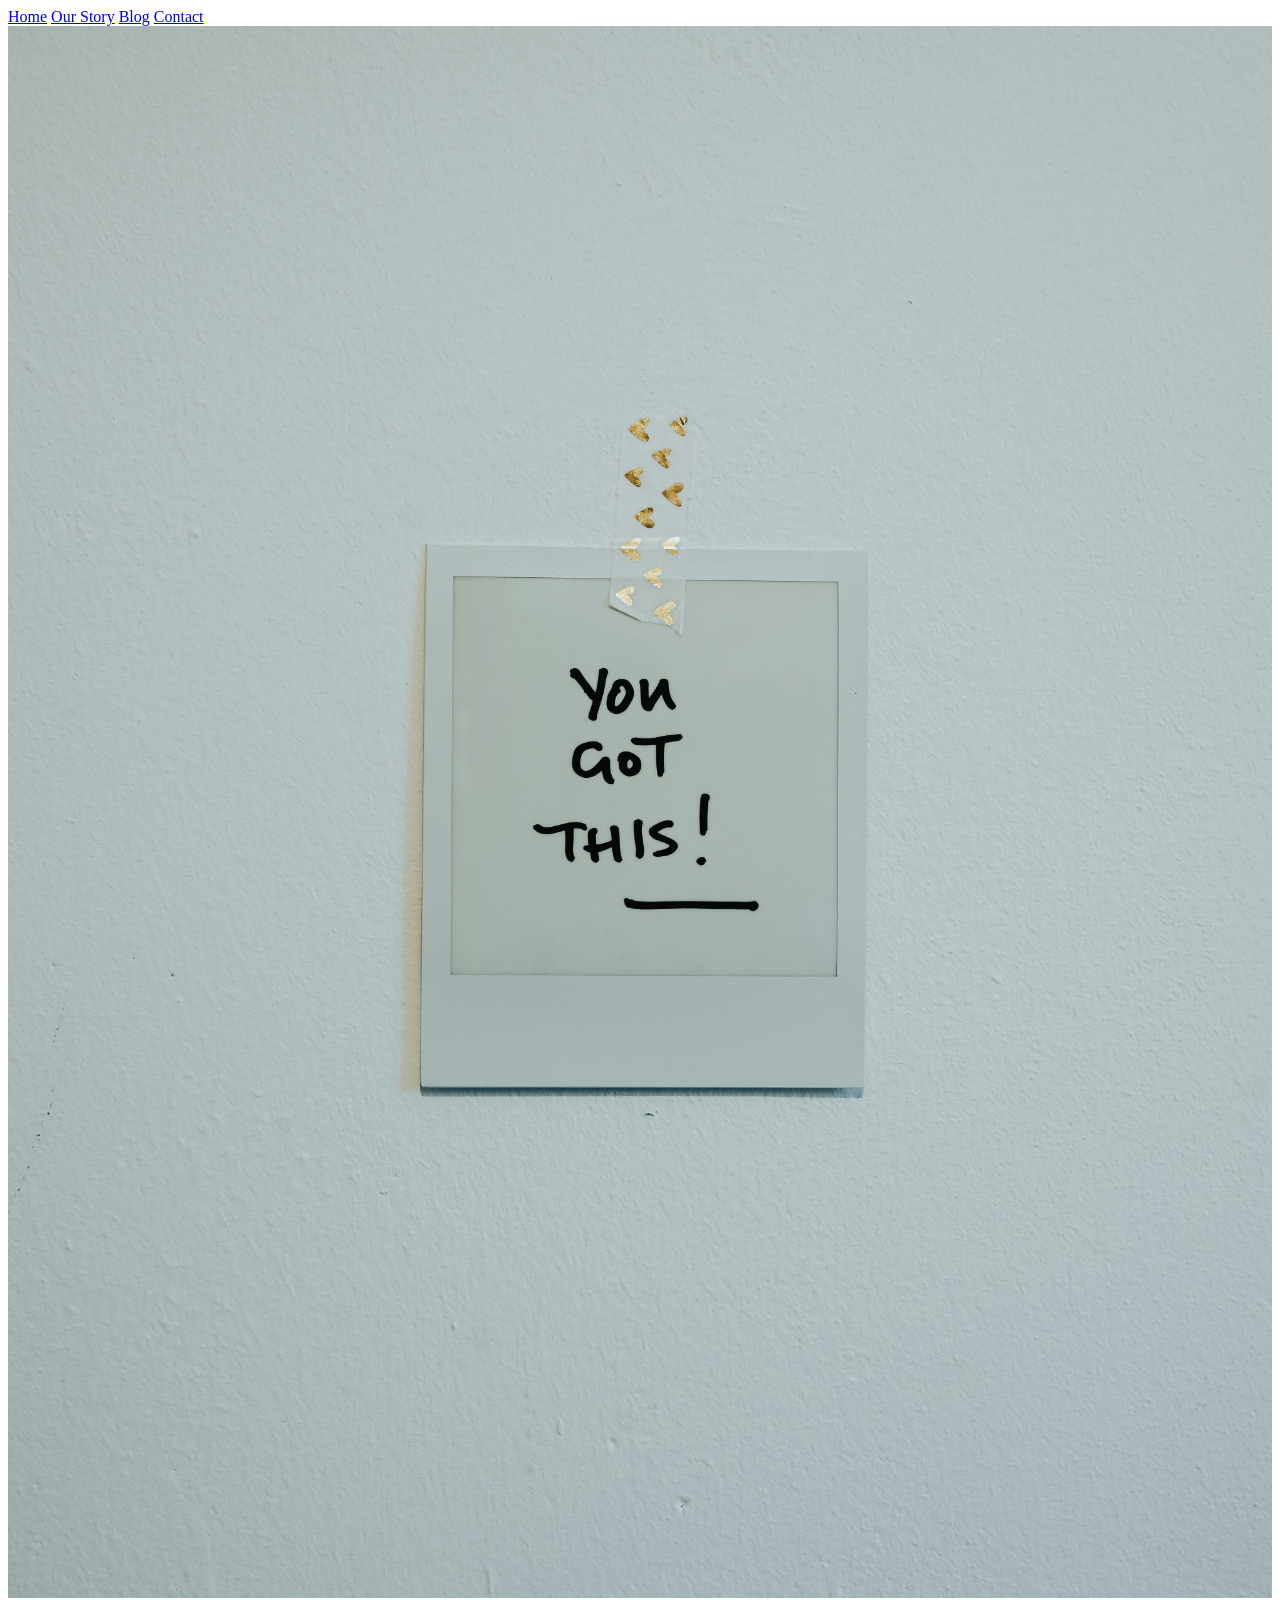
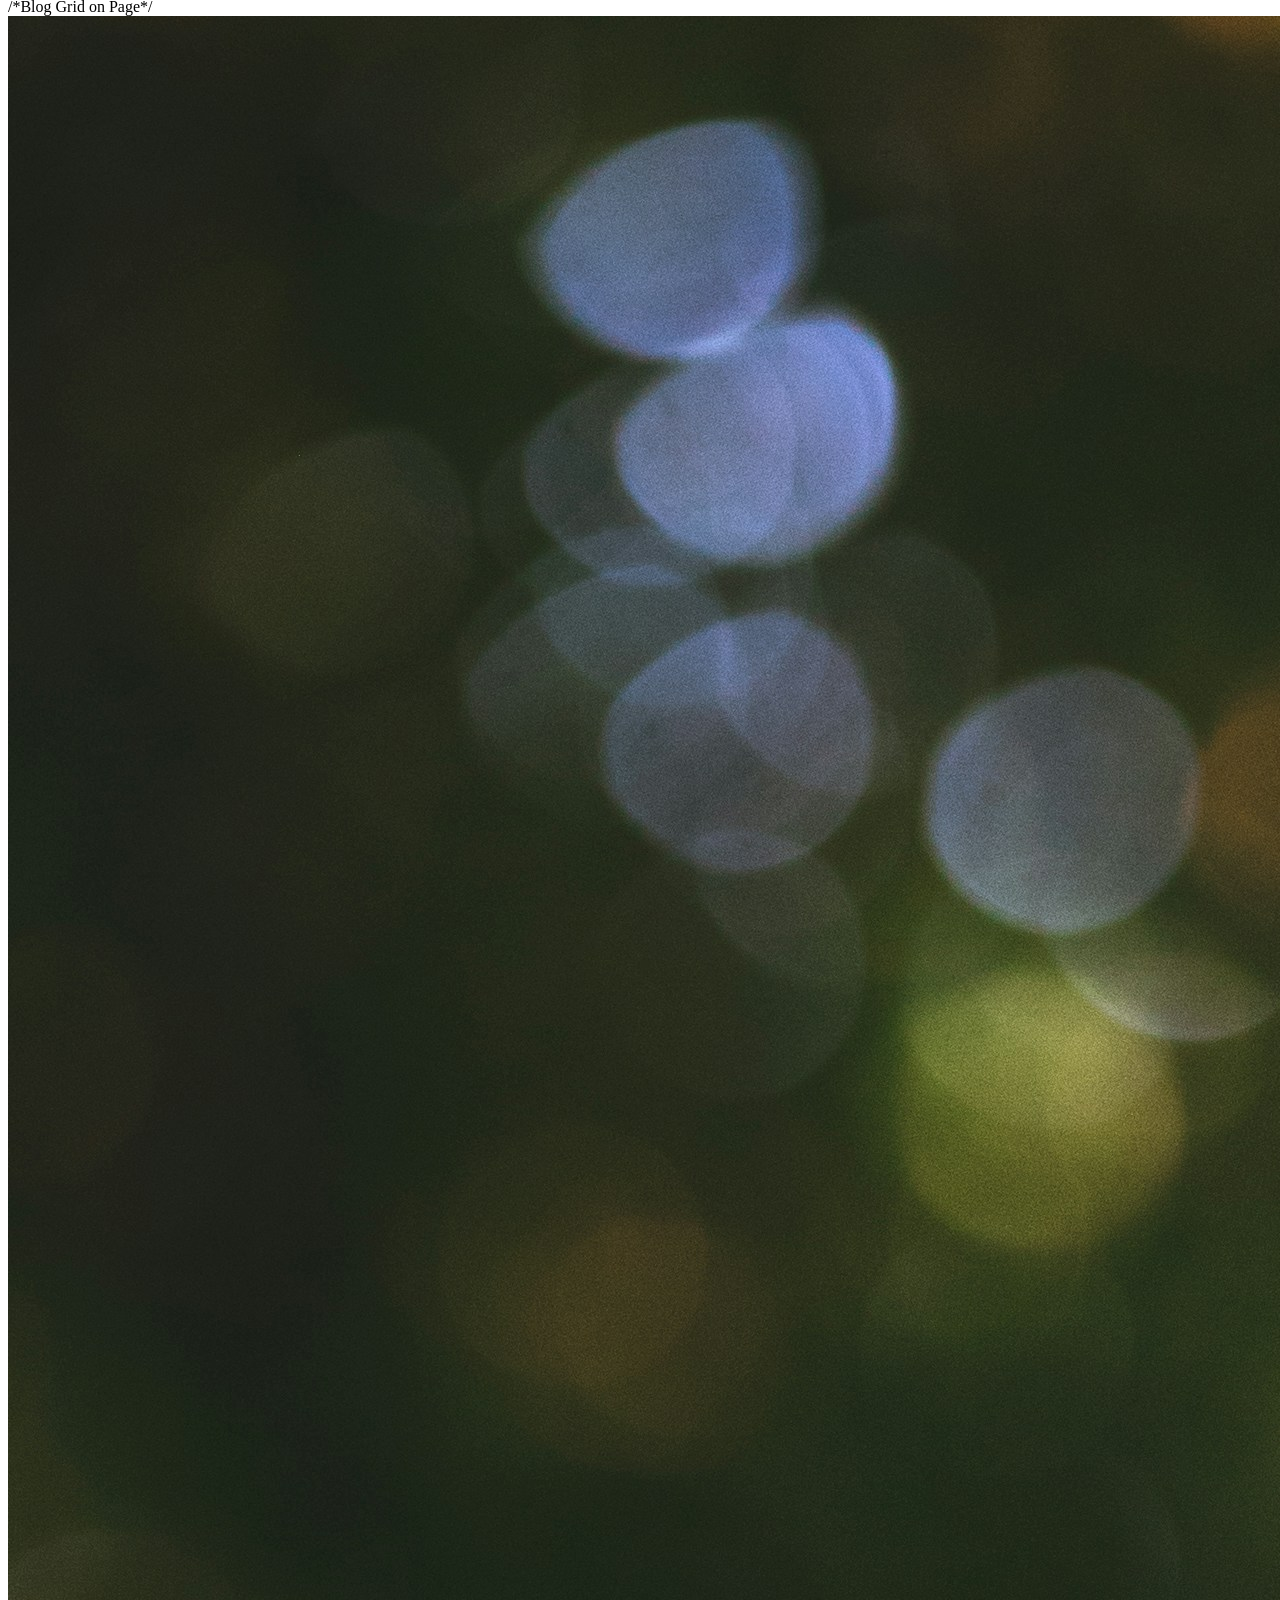
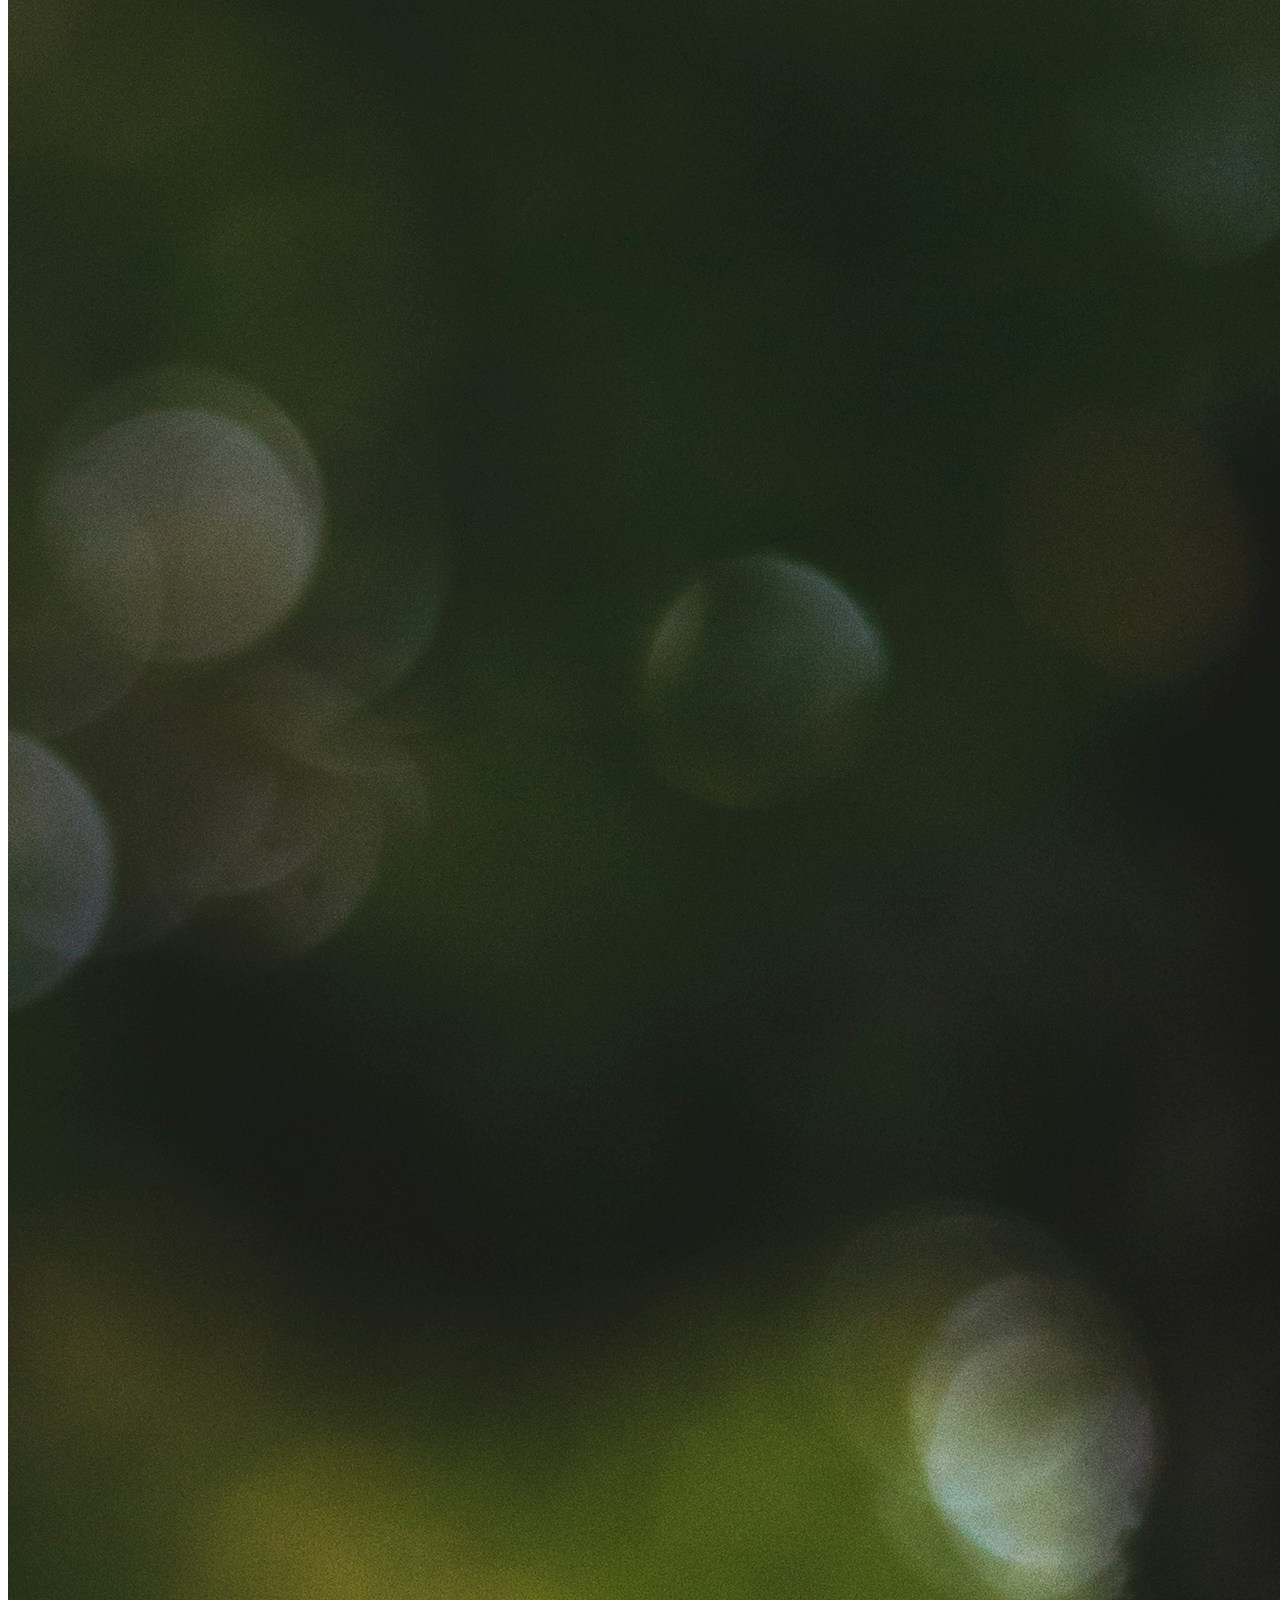
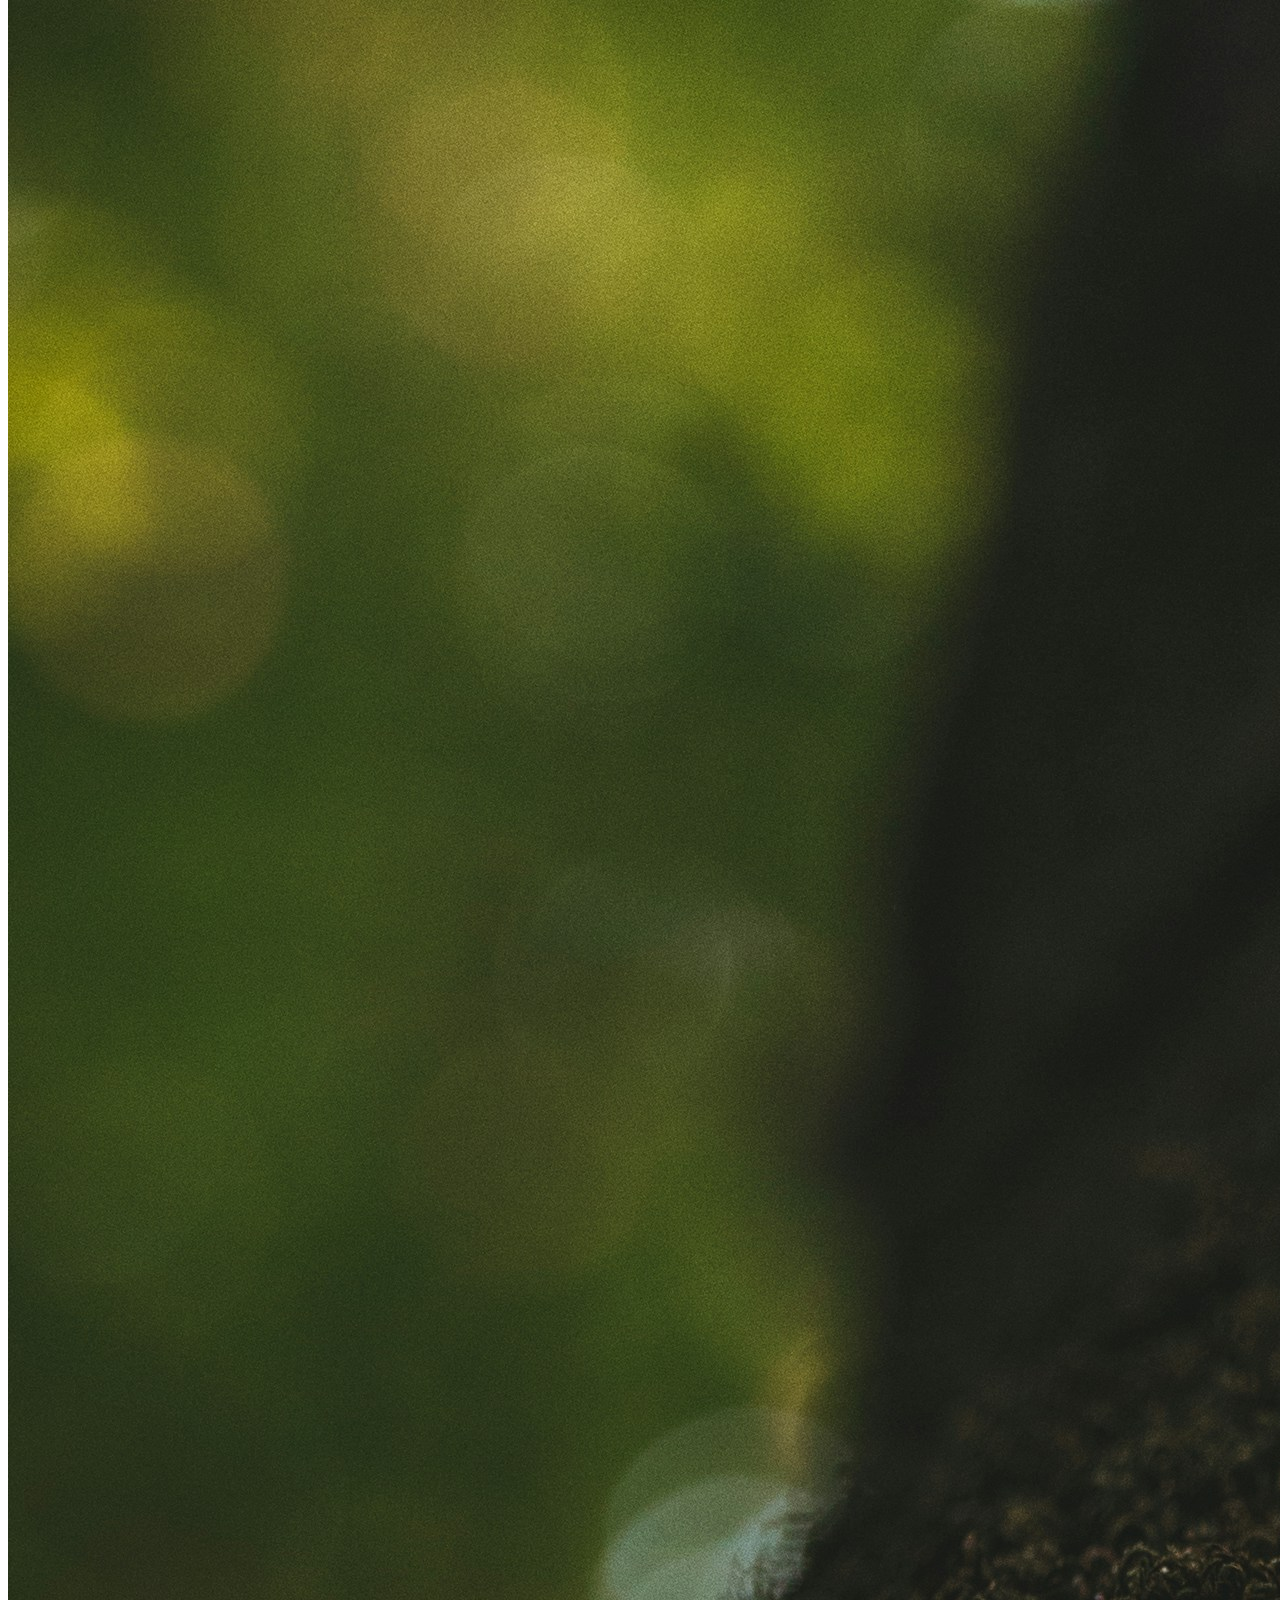
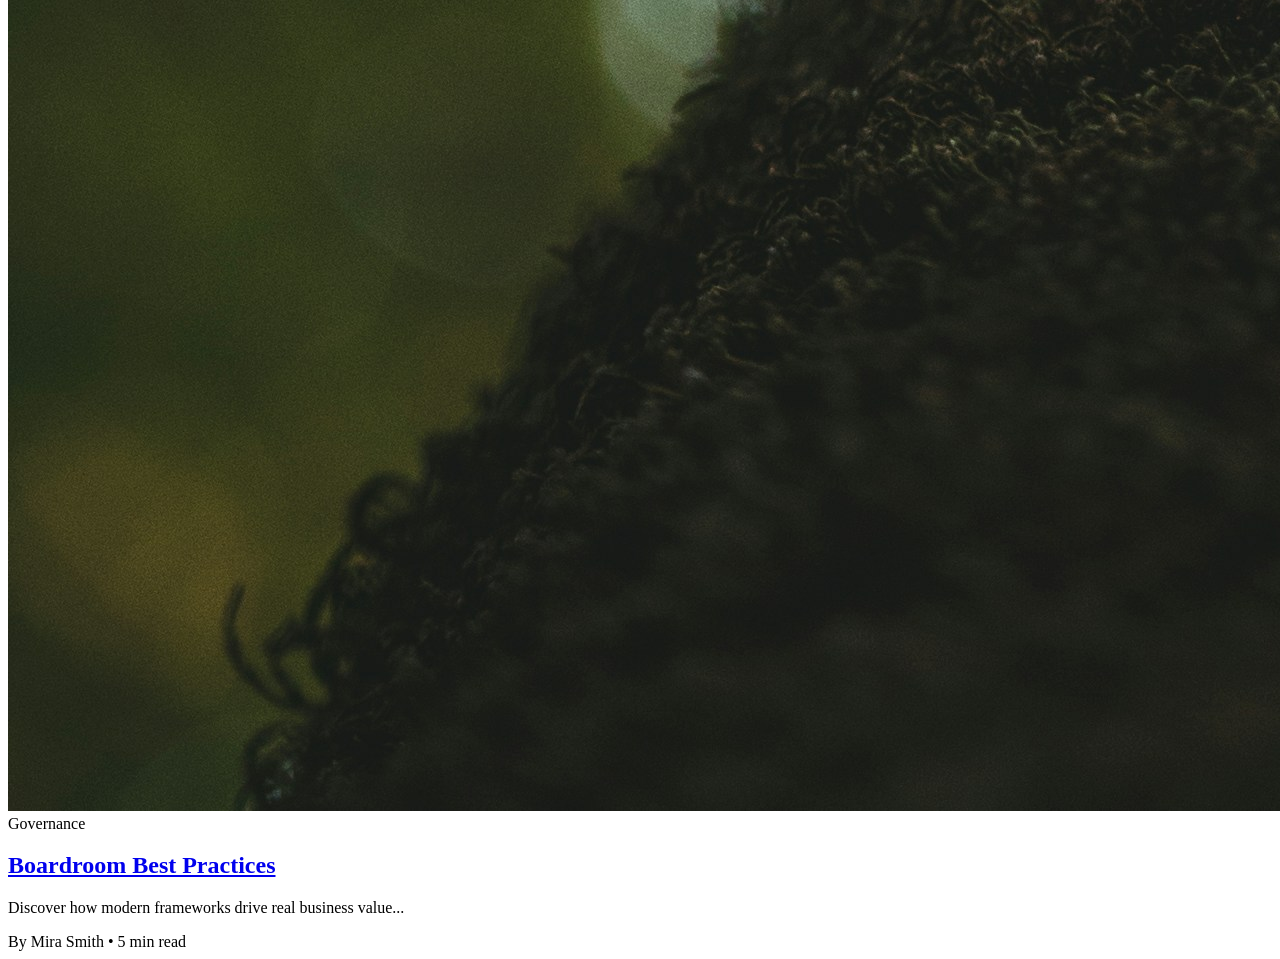
<file: index.html>
<!DOCTYPE html>
<html class="scroll-smooth" lang="en">
    <head>
        <meta charset="UTF-8">
        <meta name="viewport" content="width=device-width, initial-scale=1.0">
        <title>Team Coaching and Corporate Governance - providing solutions|Delta8 Consultancy</title>
        <meta name="Delta 8 Consultancy Website. Corporate Governance Training." content="Delta 8 advises companies on corporate governance to manage their operations with confidence, backed by 20 years of expertise."
        <link rel="stylesheet" href="style.css">
    </head>
<body>
<!--Navigation-->
<nav class="navbar">
  <a href="index.html"class="nav-link active">Home</a>
  <a href="ourstory.html" class="nav-link">Our Story</a>
  <a href="blog.html" class="nav-link">Blog</a>
  <a href="contact.html" class="nav-link">Contact</a>
</nav>
<!-- Slide Show -->
<section>
  <img class="mySlides" src="inspir.jpg" alt="Noir" style="width:100%">
  <img class="mySlides" src="highfive.jpg" alt="Duo" style="width:100%">
  <img class="mySlides" src="inspireq.jpg" alt="Blanc" style="width:100%">
  <img class="mySlides" src="hillsky.jpg" alt="hill" style="width:100%">
</section>
/*Blog Grid on Page*/
<div class="blog-grid">
  <!-- Blog Tile 1 -->
  <article class="blog-tile">
    <div class="tile-image">
      <img src="tree.jpg" alt="Tree Cover">
    </div>
    <div class="tile-content">
      <span class="category">Governance</span>
      <h2 class="tile-title"><a href="#">Boardroom Best Practices</a></h2>
      <p class="tile-excerpt">Discover how modern frameworks drive real business value...</p>
      <div class="tile-meta">By Mira Smith • 5 min read</div>
    </div>
  </article>

    <script>
// Automatic Slideshow - change image every 3 seconds
var myIndex = 0;
carousel();

function carousel() {
  var i;
  var x = document.getElementsByClassName("mySlides");
  for (i = 0; i < x.length; i++) {
    x[i].style.display = "none";
  }
  myIndex++;
  if (myIndex > x.length) {myIndex = 1}
  x[myIndex-1].style.display = "block";
  setTimeout(carousel, 3000);
}
</script>
</body>
</html>
</file>
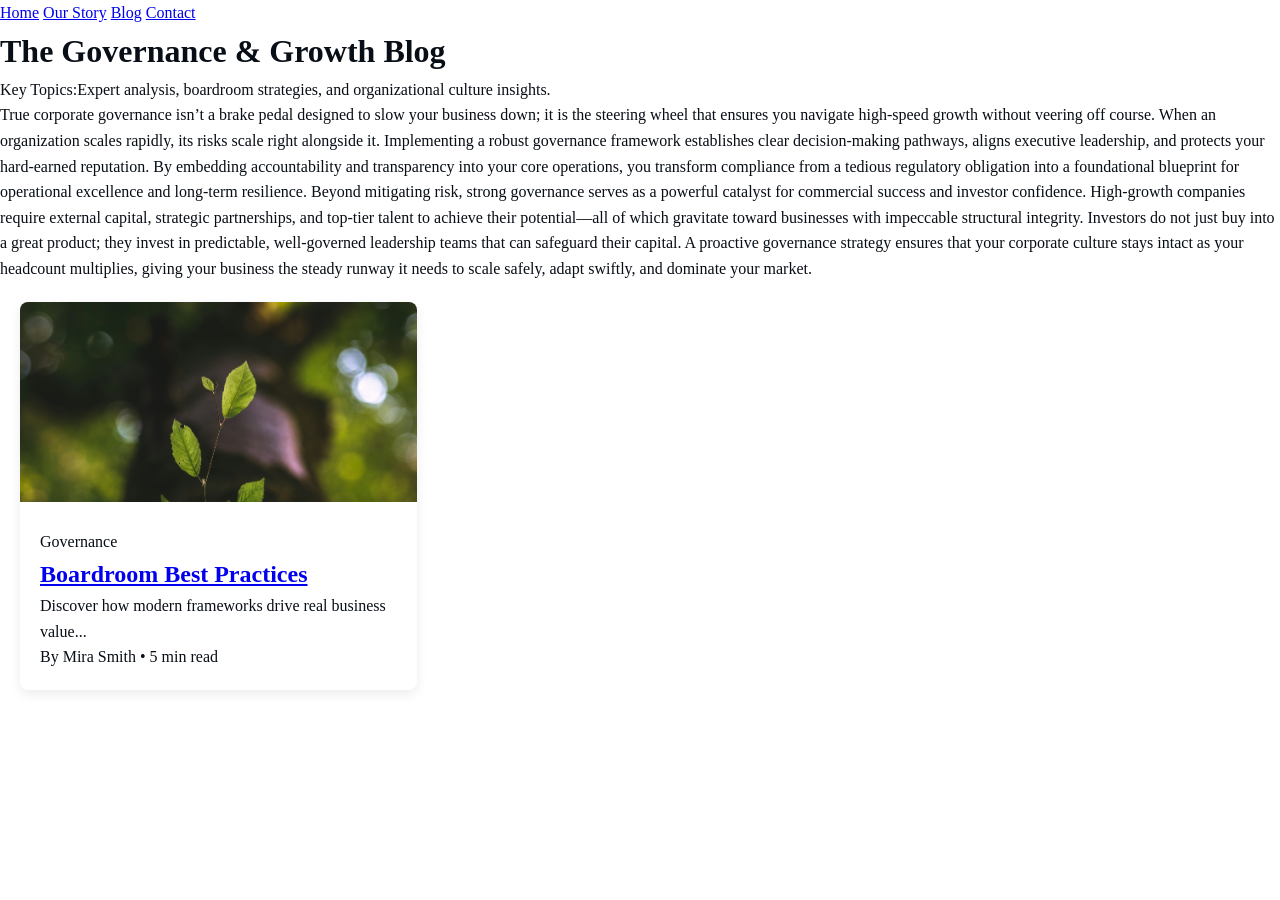
<file: blog.html>
<!DOCTYPE html>
<html lang="en">
<head>
    <meta charset="UTF-8">
    <title>Blog - Corporate Governance Insights | Delta 8 Consultancy</title><meta name="Our Story. Delta 8 Consultancy Website. Corporate Governance Training." content="20 years of guiding individuals through corporate governance to manage their operations with confidence.">
        <link rel="stylesheet" href="style.css" 
</head>
<body>

  <!--Navigation-->
<nav class="navbar">
  <a href="index.html"class="nav-link active">Home</a>
  <a href="ourstory.html" class="nav-link">Our Story</a>
  <a href="blog.html" class="nav-link">Blog</a>
  <a href="contact.html" class="nav-link">Contact</a>
</nav>

  <main>
    <header class="blog-header">
      <h1>The Governance & Growth Blog</h1>
      <p>Key Topics:Expert analysis, boardroom strategies, and organizational culture insights.<br>True corporate governance isn’t a brake pedal designed to slow your business down; it is the steering wheel that ensures you navigate high-speed growth without veering off course. When an organization scales rapidly, its risks scale right alongside it. Implementing a robust governance framework establishes clear decision-making pathways, aligns executive leadership, and protects your hard-earned reputation. By embedding accountability and transparency into your core operations, you transform compliance from a tedious regulatory obligation into a foundational blueprint for operational excellence and long-term resilience.
Beyond mitigating risk, strong governance serves as a powerful catalyst for commercial success and investor confidence. High-growth companies require external capital, strategic partnerships, and top-tier talent to achieve their potential—all of which gravitate toward businesses with impeccable structural integrity. Investors do not just buy into a great product; they invest in predictable, well-governed leadership teams that can safeguard their capital. A proactive governance strategy ensures that your corporate culture stays intact as your headcount multiplies, giving your business the steady runway it needs to scale safely, adapt swiftly, and dominate your market.</p>
    </header>
     <div class="blog-grid">
      <!-- Blog Tile 1 -->
  <article class="blog-tile">
    <div class="tile-image">
      <img src="tree.jpg" alt="Tree Cover">
    </div>
    <div class="tile-content">
      <span class="category">Governance</span>
      <h2 class="tile-title"><a href="#">Boardroom Best Practices</a></h2>
      <p class="tile-excerpt">Discover how modern frameworks drive real business value...</p>
      <div class="tile-meta">By Mira Smith • 5 min read</div>
    </div>
  </article>
    </div>
  </main>

</body>
</html>
</file>
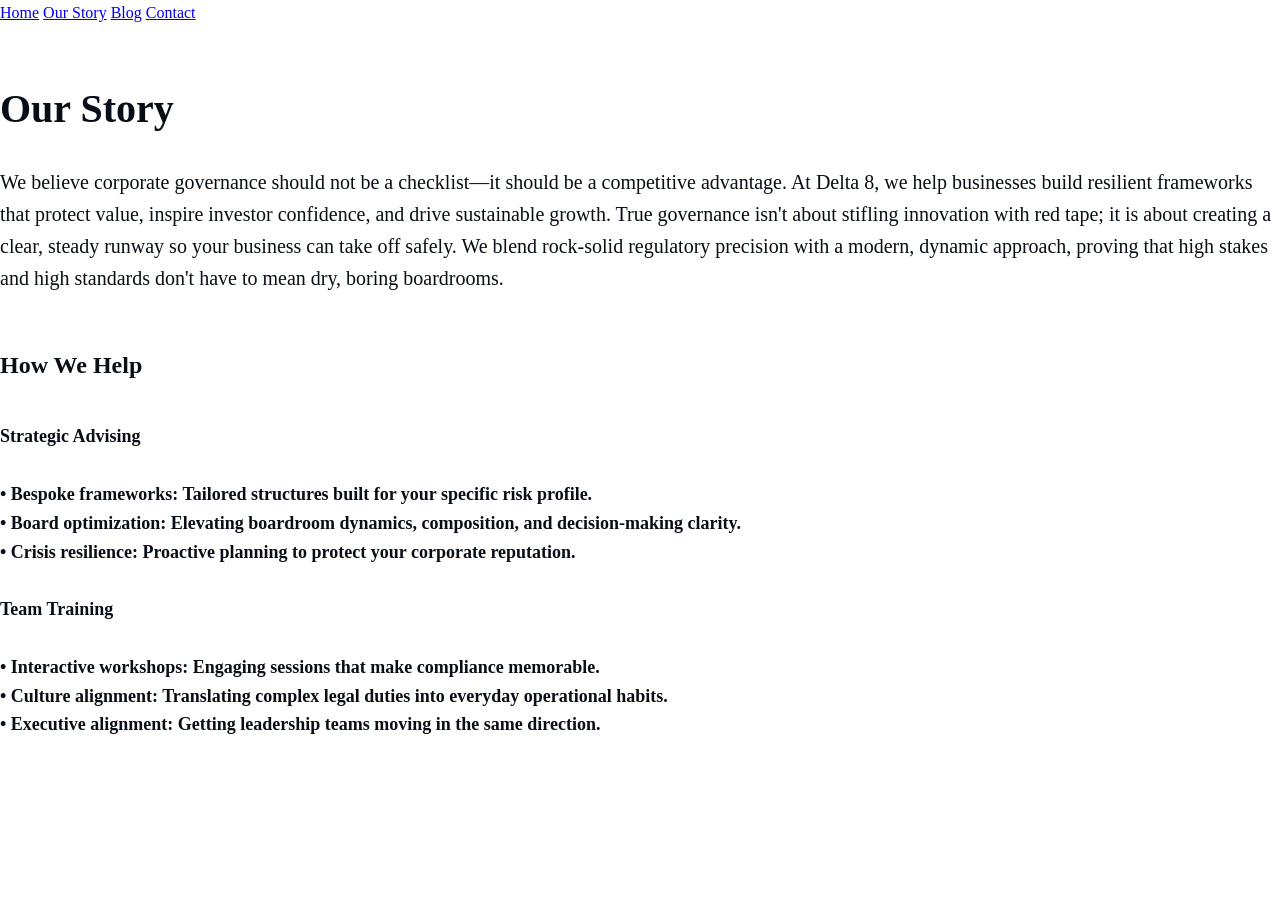
<file: ourstory.html>
<!DOCTYPE><html class="scroll-smooth" lang="en">
    <head>
        <meta charset="UTF-8">
        <meta name="viewport" 
        content="width=device-width, initial-scale=1.0">
        <title> Our Story - Corporate Governance Advisors and Training |Delta 8 Consultancy</title><meta name="Our Story. Delta 8 Consultancy Website. Corporate Governance Training." content="20 years of guiding individuals through corporate governance to manage their operations with confidence.">
               <link rel="stylesheet" href="style.css" 
                .container{
                position:relative;text-align:center; color:white;
                height:100px; width: 100%; 
        </head>
        <body>
    
 <!--Navigation-->
<nav class="navbar">
  <a href="index.html" class="nav-link active">Home</a>
  <a href="ourstory.html" class="nav-link">Our Story</a>
  <a href="blog.html" class="nav-link">Blog</a>
  <a href="contact.html" class="nav-link">Contact</a>
</nav>
  
  <br><br><h1 style="font-family:'Jakarta Sans'; font-size:40px;">Our Story</h1>
        <br><p style="font-family:'Inter'; font-size:20px;">We believe corporate governance should not be a checklist—it should be a competitive advantage. At Delta 8, we help businesses build resilient frameworks that protect value, inspire investor confidence, and drive sustainable growth. True governance isn't about stifling innovation with red tape; it is about creating a clear, steady runway so your business can take off safely. We blend rock-solid regulatory precision with a modern, dynamic approach, proving that high stakes and high standards don't have to mean dry, boring boardrooms.</p><br><br><h2>How We Help<h2>
<br>
<p style="font-family:'Inter'; font-size:18px;">Strategic Advising<br><br>• Bespoke frameworks: Tailored structures built for your specific risk profile.<br>• Board optimization: Elevating boardroom dynamics, composition, and decision-making clarity.<br>• Crisis resilience: Proactive planning to protect your corporate reputation.<br><br>Team Training<br><br>• Interactive workshops: Engaging sessions that make compliance memorable.<br>• Culture alignment: Translating complex legal duties into everyday operational habits.<br>• Executive alignment: Getting leadership teams moving in the same direction.<br></p></body>
          </body> <footer></footer>
</html>
</file>
<file: style.css>
*{
  box-sizing:border-box;
  margin:0;
  padding:0;
}

  @import url("https://googleapis.com");

  body, html{
                font-family: 'Plus Jakarta Sans', DM Sans, Inter;
                height: 80%;
                margin:0%;
  }

  body{
                margin:0;padding:0;
                font-family:'DM Serif Display', DM Sans, Inter;
                background-color: #ffffff;
                color:#080e16;
                line-height:1.6
  }

  /*Layout Containers*/
#main {
  width:100%
  transition: margin-left 0.5s;
  padding: 20px;
}

@media screen and (max-height: 450px) 
  
nav-link {
  color: white;
  background-color:"#FF4B33";
  text-font:'Plus Jakarta Sans';
  text-decoration: none;
  text-color:"#ffffff";
  padding: 10px;
}

.mySlides {
  display: none;
}

/*Blog Grid*/
.blog-grid {
  display: grid;
  grid-template-columns: repeat(auto-fill, minmax(300px, 1fr));
  gap: 24px; 
  padding: 20px;
}

/* Individual Tiles */
.blog-tile {
  display: flex;
  flex-direction: column;
  background: #ffffff;
  border-radius: 8px;
  overflow: hidden;
  box-shadow: 0 4px 12px rgba(0, 0, 0, 0.08);
  transition: transform 0.2s ease, box-shadow 0.2s ease;
}

/* Hover Effect to be interactive */
.blog-tile:hover {
  transform: translateY(-4px);
  box-shadow: 0 8px 24px rgba(0, 0, 0, 0.15);
}

.tile-image img {
  width: 100%;
  height: 200px;
  object-fit: cover; /* Prevents stretching */
}

/* Padding for the text inside the tile */
.tile-content {
  padding: 20px;
  display: flex;
  flex-direction: column;
  flex-grow: 1; /* Pushes meta info to the bottom if text lengths vary */
}
</file>
